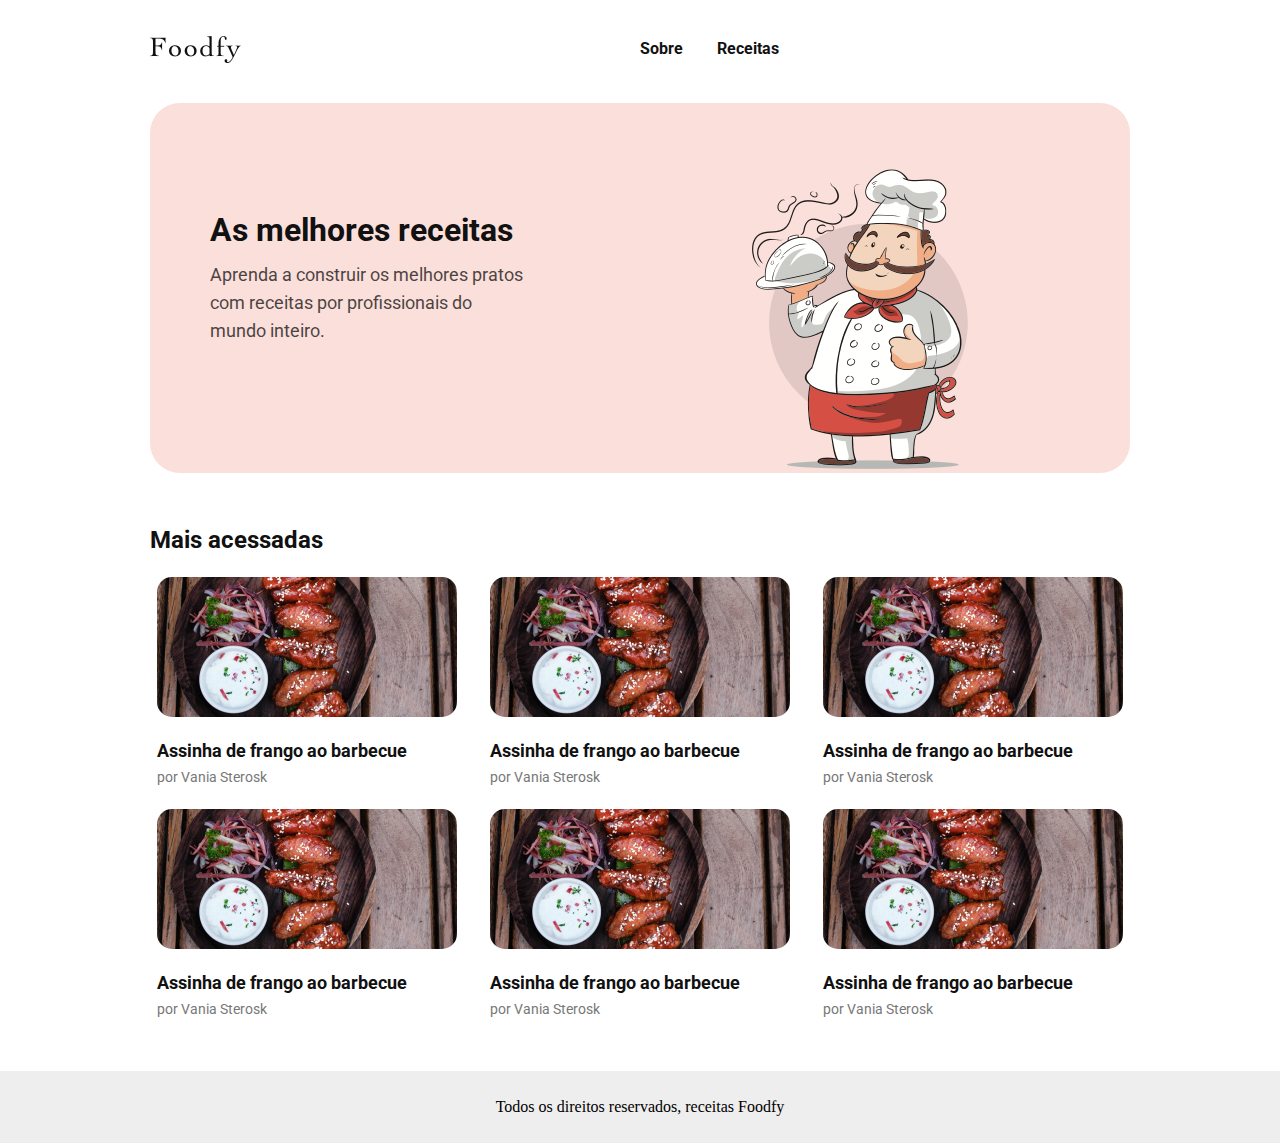
<file: index.html>
<!DOCTYPE html>
<html lang="en">

<head>
    <meta charset="UTF-8">
    <meta name="viewport" content="width=device-width, initial-scale=1.0">
    <title>Foody</title>

    <link rel="stylesheet" href="style.css">
    <link href="https://fonts.googleapis.com/css2?family=Roboto:ital,wght@0,100;0,400;0,700;0,900;1,700;1,900&display=swap" rel="stylesheet">

</head>

<body>
    <header>
        <div class="menu">
            <div class="menu-logo">
                <a href="index.html">
                    <img src="assets/logo.png" alt="Logo da empresa Foody">
                </a>
            </div>
            <div class="menu-links">
                <ul>
                    <li><a href="sobre.html">Sobre</a></li>
                    <li><a href="receitas.html">Receitas</a></li>

                </ul>
            </div>
        </div>
    </header>

    <div class="container">
        <!-- img do cheff -->
        <section>
            <div class="wrapper">
                <div class="wrapper-info">
                    <h1>As melhores receitas</h1>
                    <p>Aprenda a construir os melhores pratos com receitas por profissionais do mundo inteiro.</p>
                </div>
                <div class="wrapper-img">
                    <img src="assets/chef.png" alt="Logo do chef Foody">
                </div>
            </div>
        </section>
        <!-- receitas mais acessadas -->
        <section>
            <div class="destaques">
                <h1>Mais acessadas</h1>
                <div class="card">
    
                    <div class="cards">
                        <div class="cards-img">
                            <img src="assets/asinhas.png" alt="">
                        </div>
                        <div class="cards-info">
                            <h1>Assinha de frango ao barbecue</h1>
                            <p>por Vania Sterosk</p>
                        </div>
                    </div>
    
                    <div class="cards">
                        <div class="cards-img">
                            <img src="assets/asinhas.png" alt="">
                        </div>
                        <div class="cards-info">
                            <h1>Assinha de frango ao barbecue</h1>
                            <p>por Vania Sterosk</p>
                        </div>
                    </div>
    
                    <div class="cards">
                        <div class="cards-img">
                            <img src="assets/asinhas.png" alt="">
                        </div>
                        <div class="cards-info">
                            <h1>Assinha de frango ao barbecue</h1>
                            <p>por Vania Sterosk</p>
                        </div>
                    </div>
                    <div class="cards">
                        <div class="cards-img">
                            <img src="assets/asinhas.png" alt="">
                        </div>
                        <div class="cards-info">
                            <h1>Assinha de frango ao barbecue</h1>
                            <p>por Vania Sterosk</p>
                        </div>
                    </div>
    
                    <div class="cards">
                        <div class="cards-img">
                            <img src="assets/asinhas.png" alt="">
                        </div>
                        <div class="cards-info">
                            <h1>Assinha de frango ao barbecue</h1>
                            <p>por Vania Sterosk</p>
                        </div>
                    </div>
    
                    <div class="cards">
                        <div class="cards-img">
                            <img src="assets/asinhas.png" alt="">
                        </div>
                        <div class="cards-info">
                            <h1>Assinha de frango ao barbecue</h1>
                            <p>por Vania Sterosk</p>
                        </div>
                    </div>
    
                </div>
            </div>
        </section>
    </div>

    <footer>
        <p>Todos os direitos reservados, receitas Foodfy</p>
    </footer>

</body>

</html>
</file>
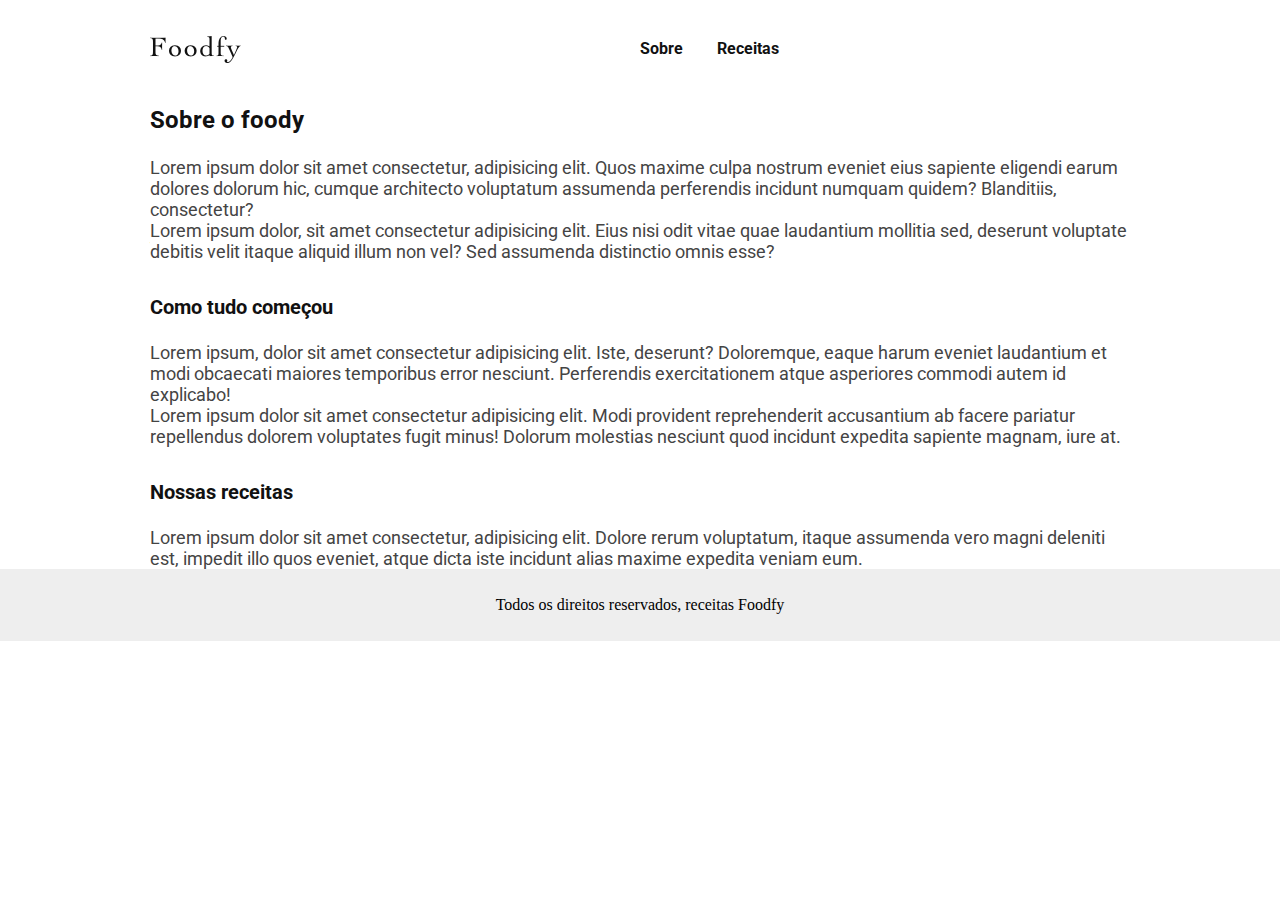
<file: sobre.html>
<!DOCTYPE html>
<html lang="en">

<head>
    <meta charset="UTF-8">
    <meta name="viewport" content="width=device-width, initial-scale=1.0">
    <title>Foody</title>

    <link rel="stylesheet" href="style.css">
    <link href="https://fonts.googleapis.com/css2?family=Roboto:ital,wght@0,100;0,400;0,700;0,900;1,700;1,900&display=swap" rel="stylesheet">

</head>

<body>
    <header>
        <div class="menu">
            <div class="menu-logo">
                <a href="index.html">
                    <img src="assets/logo.png" alt="Logo da empresa Foody">
                </a>

            </div>
            <div class="menu-links">
                <ul>
                    <li><a href="sobre.html">Sobre</a></li>
                    <li><a href="receitas.html">Receitas</a></li>
                </ul>
            </div>
        </div>
    </header>

    <div class="container">
        <div class="sobre">
            <h1>Sobre o foody</h1>
            <p>Lorem ipsum dolor sit amet consectetur, adipisicing elit. Quos maxime culpa nostrum eveniet eius sapiente eligendi earum dolores dolorum hic, cumque architecto voluptatum assumenda perferendis incidunt numquam quidem? Blanditiis, consectetur?</p>
            <p>Lorem ipsum dolor, sit amet consectetur adipisicing elit. Eius nisi odit vitae quae laudantium mollitia sed, deserunt voluptate debitis velit itaque aliquid illum non vel? Sed assumenda distinctio omnis esse?</p>

            <h2>Como tudo começou</h2>
            <p>Lorem ipsum, dolor sit amet consectetur adipisicing elit. Iste, deserunt? Doloremque, eaque harum eveniet laudantium et modi obcaecati maiores temporibus error nesciunt. Perferendis exercitationem atque asperiores commodi autem id explicabo!</p>
            <p>Lorem ipsum dolor sit amet consectetur adipisicing elit. Modi provident reprehenderit accusantium ab facere pariatur repellendus dolorem voluptates fugit minus! Dolorum molestias nesciunt quod incidunt expedita sapiente magnam, iure at. </p>

            <h2>Nossas receitas</h2>
            <p>Lorem ipsum dolor sit amet consectetur, adipisicing elit. Dolore rerum voluptatum, itaque assumenda vero magni deleniti est, impedit illo quos eveniet, atque dicta iste incidunt alias maxime expedita veniam eum.</p>

        </div>
    </div>

    <footer>
        <p>Todos os direitos reservados, receitas Foodfy</p>
    </footer>

</body>

</html>
</file>
<file: style.css>
* {
    margin: 0;
    padding: 0;
}
.container,
header {
    /* background-color: brown; */
    max-width: 980px;
    margin: 0 auto;
}

.menu {
    display: grid;
    grid-template-columns: 1fr 1fr;
    padding: 36px 0;
}

.menu-links ul li{
    list-style: none;
    display: inline;
    margin-right: 30px;
}

.menu-links li a {
    font-size: 16px;
    line-height: 26px;
    color: #111;
    font-family: 'Roboto', sans-serif;
    text-decoration: none;
    font-weight: bold;

}

.menu-links li a:hover {
    border-bottom: 1px solid brown;
}

/* wrapper */
section .wrapper {
    padding: 0 60px;
    padding-top: 66px;
    background-color: #FBDFDB;
    border-radius: 30px;

    display: grid;
    grid-template-columns: 1fr 1fr;
    gap: 20px;
}

.wrapper-info {
    /* background-color: cadetblue; */
    max-width: 316px;

}

.wrapper-info h1 {
    font-size: 32px;
    line-height: 42px;
    font-weight: bold;
    color: #111;
    padding: 40px 0 10px 0;
    font-family: 'Roboto', sans-serif;
}

.wrapper-info p {
    font-size: 18px;
    line-height: 28px;
    font-family: 'Roboto', sans-serif;
    font-weight: normal;
    color: #000;
    opacity: 0.7;
}

/* img cheff */
.wrapper-img {
    margin: 0 auto;
}

/* Pratos em destaques */
.destaques {
    padding: 50px 0;
    /* margin-bottom: 20px; */

}

.destaques h1 {
    font-size: 24px;
    line-height: 34px;
    font-family: 'Roboto', sans-serif;
    color: #111;
    /* margin-bottom: 20px; */
}

.card {
    display: grid;
    grid-template-columns: 1fr 1fr 1fr;
    gap: 20px;
    padding-top: 20px;
}


.cards {
    max-width: 300px;
    margin: 0 auto;

}

.cards-img {
    max-height: 140px;
    padding-bottom: 20px;
}

.cards-img img {
    width: 100%;
    border-radius: 15px;
}

.cards-info {
    font-family: 'Roboto', sans-serif;
}

.cards-info h1 {
    font-size: 18px;
    line-height: 28px;
    color: #111;
}

.cards-info p {
    font-size: 14px;
    line-height: 24px;
    color: #777;
}

/* Footer */
footer {
    background-color: #eee;
    padding: 23px;
    /* position: absolute;
    bottom: 0;
    width: 100%; */
}

footer p {
    text-align: center;
    font-size: 16px;
    line-height: 26px;
}


/* --- SOBRE --- */
.sobre {
    font-family: 'Roboto', sans-serif;
    color: #111;
}

.sobre h1 {
    font-size: 24px;
    line-height: 34px;
    padding-bottom: 20px;
}

.sobre h2 {
    font-size: 20px;
    line-height: 30px;
    padding-top: 30px;
    padding-bottom: 20px;
}

.sobre p {
    font-size: 18px;
    list-style: 28px;
    color: #444;

}

/* -- MODAL -- */
.modal-overlay {
    background-color: rgba(0, 0, 0, 0.7);
    width: 100%;
    height: 100%;
    position: fixed;
    top: 0;
    opacity: 0;
    visibility: hidden;
}

.modal {
    background-color: white;
    width: 50%;
    height: 50%;
    margin: 20vh auto;
    position: relative;
    text-align: center;
}


.modal .close-modal {
    color: black;
    position: absolute;
    right: 5px ;
    top: 5px;
    cursor:  pointer;
}

/* -- modal -- ACTIVE -- */
.modal-overlay.active {
    opacity: 1;
    visibility: visible;
}

/* -- STYLE - MODAL -- */
.modal {
    padding: 20px;
}

.modal-content img {
    padding: 15px 0;
    max-width: 100%;
}
</file>
